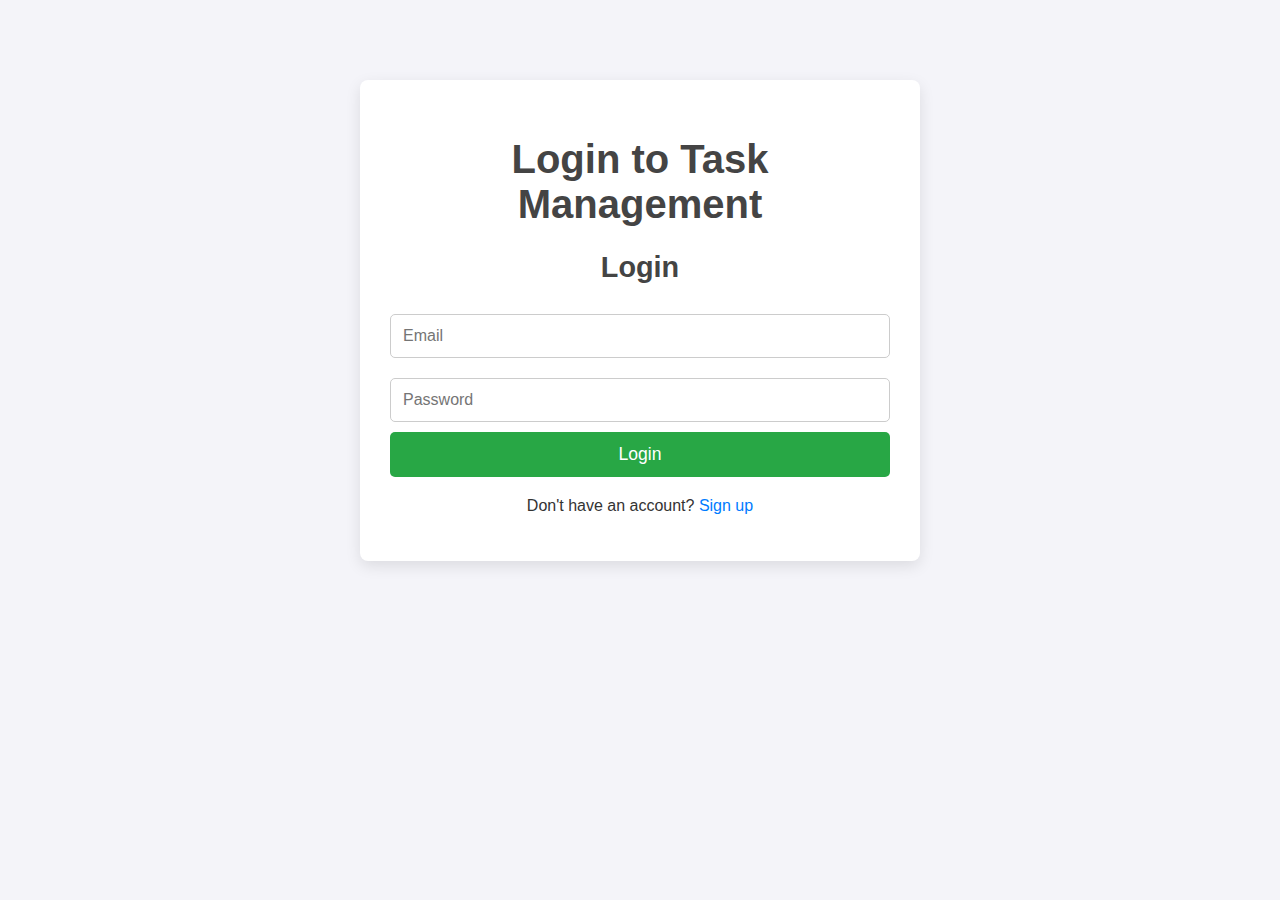
<file: website/index.html>
<!DOCTYPE html>
<html lang="en">

<head>
    <meta charset="UTF-8">
    <meta name="viewport" content="width=device-width, initial-scale=1.0">
    <title>Login | Task Management</title>
    <link rel="stylesheet" href="styles.css">
</head>

<body>
    <div class="container">
        <h1>Login to Task Management</h1>
        <div id="login-form">
            <h2>Login</h2>
            <input type="email" id="login-email" placeholder="Email" required>
            <input type="password" id="login-password" placeholder="Password" required>
            <button id="login-btn">Login</button>
            <p>Don't have an account? <a href="signup.html">Sign up</a></p>
        </div>
    </div>

    <script src="login.js"></script>
</body>

</html>
</file>
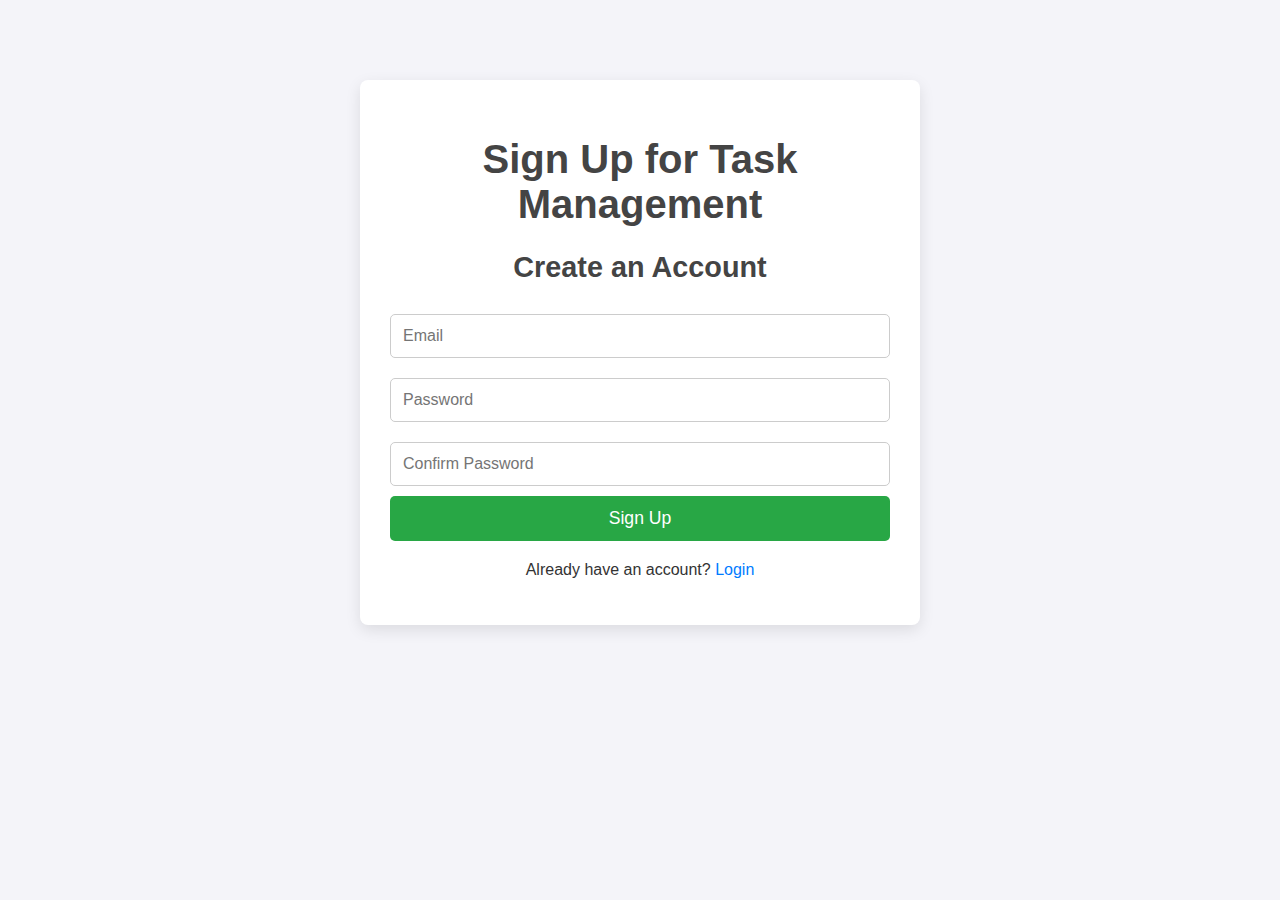
<file: website/signup.html>
<!DOCTYPE html>
<html lang="en">
<head>
    <meta charset="UTF-8">
    <meta name="viewport" content="width=device-width, initial-scale=1.0">
    <title>Sign Up | Task Management</title>
    <link rel="stylesheet" href="styler.css">
</head>
<body>
    <div class="container">
        <h1>Sign Up for Task Management</h1>
        <div id="signup-form">
            <h2>Create an Account</h2>
            <input type="email" id="signup-email" placeholder="Email" required>
            <input type="password" id="signup-password" placeholder="Password" required>
            <input type="password" id="confirm-password" placeholder="Confirm Password" required>
            <button id="signup-btn">Sign Up</button>
            <p>Already have an account? <a href="index.html">Login</a></p>
        </div>
    </div>

    <script src="signup.js"></script>
</body>
</html>
</file>
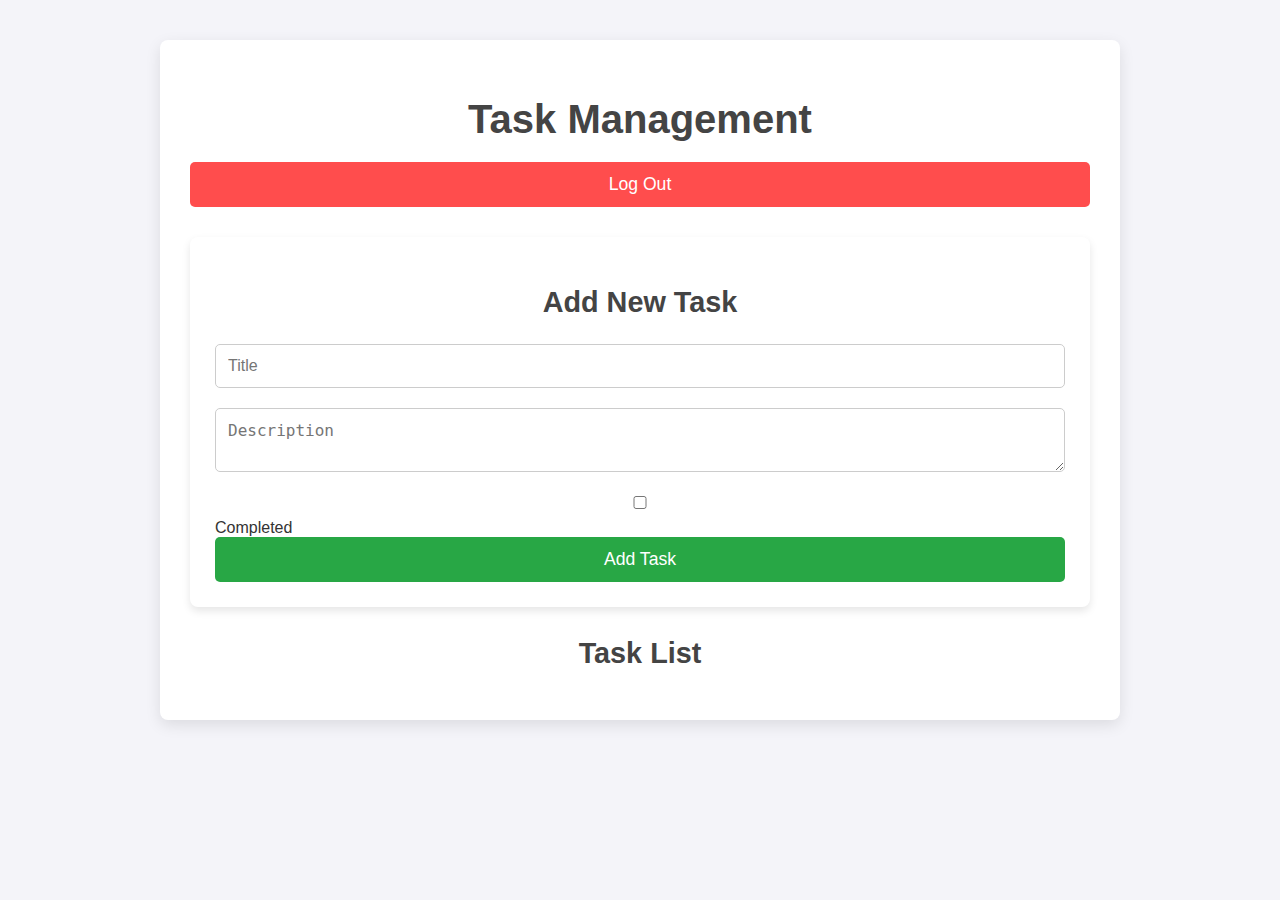
<file: website/task-manager.html>
<!DOCTYPE html>
<html lang="en">

<head>
    <meta charset="UTF-8">
    <meta name="viewport" content="width=device-width, initial-scale=1.0">
    <title>Task Management</title>
    <link rel="stylesheet" href="styles1.css">
</head>

<body>
    <div class="container">
        <h1>Task Management</h1>
        <button id="logout-btn" onclick="window.location.href='index.html'">Log Out</button>
        <div id="task-form">
            <h2>Add New Task</h2>
            <input type="text" id="task-title" placeholder="Title" required>
            <textarea id="task-desc" placeholder="Description" required></textarea>
            <label>
                <input type="checkbox" id="task-completed"> Completed
            </label>
            <button id="add-task">Add Task</button>
        </div>

        <h2>Task List</h2>
        <ul id="task-list"></ul>
    </div>

    <script src="script.js"></script>
    <script src="task-manager.js"></script>

</body>

</html>
</file>
<file: website/styles.css>
/* Global Styles */
body {
    font-family: 'Arial', sans-serif;
    margin: 0;
    padding: 0;
    background-color: #f4f4f9;
    color: #333;
}

.container {
    max-width: 500px;
    margin: 80px auto;
    padding: 30px;
    background-color: #ffffff;
    border-radius: 8px;
    box-shadow: 0 5px 15px rgba(0, 0, 0, 0.1);
}

h1 {
    text-align: center;
    color: #444;
    font-size: 2.5rem;
    margin-bottom: 20px;
}

h2 {
    color: #444;
    font-size: 1.8rem;
    margin-bottom: 20px;
    text-align: center;
}

#login-form {
    width: 100%;
}

#login-form input {
    width: 100%;
    padding: 12px;
    margin: 10px 0;
    border: 1px solid #ccc;
    border-radius: 5px;
    font-size: 1rem;
    box-sizing: border-box;
}

#login-form input:focus {
    border-color: #007bff;
    outline: none;
}

#login-form button {
    background: #28a745;
    color: white;
    padding: 12px 20px;
    border: none;
    border-radius: 5px;
    cursor: pointer;
    font-size: 1.1rem;
    width: 100%;
    transition: background-color 0.3s;
}

#login-form button:hover {
    background: #218838;
}

#login-form p {
    text-align: center;
    font-size: 1rem;
    margin-top: 20px;
}

#login-form p a {
    color: #007bff;
    text-decoration: none;
}

#login-form p a:hover {
    text-decoration: underline;
}

/* Responsive Layout */
@media (max-width: 768px) {
    .container {
        padding: 20px;
    }

    h1 {
        font-size: 2rem;
    }

    h2 {
        font-size: 1.5rem;
    }

    #login-form input {
        padding: 10px;
    }

    #login-form button {
        padding: 10px;
    }
}
</file>
<file: website/styler.css>
/* Global Styles */
body {
    font-family: 'Arial', sans-serif;
    margin: 0;
    padding: 0;
    background-color: #f4f4f9;
    color: #333;
}

.container {
    max-width: 500px;
    margin: 80px auto;
    padding: 30px;
    background-color: #ffffff;
    border-radius: 8px;
    box-shadow: 0 5px 15px rgba(0, 0, 0, 0.1);
}

h1 {
    text-align: center;
    color: #444;
    font-size: 2.5rem;
    margin-bottom: 20px;
}

h2 {
    color: #444;
    font-size: 1.8rem;
    margin-bottom: 20px;
    text-align: center;
}

#signup-form {
    width: 100%;
}

#signup-form input {
    width: 100%;
    padding: 12px;
    margin: 10px 0;
    border: 1px solid #ccc;
    border-radius: 5px;
    font-size: 1rem;
    box-sizing: border-box;
}

#signup-form input:focus {
    border-color: #007bff;
    outline: none;
}

#signup-form button {
    background: #28a745;
    color: white;
    padding: 12px 20px;
    border: none;
    border-radius: 5px;
    cursor: pointer;
    font-size: 1.1rem;
    width: 100%;
    transition: background-color 0.3s;
}

#signup-form button:hover {
    background: #218838;
}

#signup-form p {
    text-align: center;
    font-size: 1rem;
    margin-top: 20px;
}

#signup-form p a {
    color: #007bff;
    text-decoration: none;
}

#signup-form p a:hover {
    text-decoration: underline;
}

/* Responsive Layout */
@media (max-width: 768px) {
    .container {
        padding: 20px;
    }

    h1 {
        font-size: 2rem;
    }

    h2 {
        font-size: 1.5rem;
    }

    #signup-form input {
        padding: 10px;
    }

    #signup-form button {
        padding: 10px;
    }
}
</file>
<file: website/styles1.css>
body {
    font-family: 'Arial', sans-serif;
    margin: 0;
    padding: 0;
    background-color: #f4f4f9;
    color: #333;
}

.container {
    max-width: 900px;
    margin: 40px auto;
    padding: 30px;
    background-color: #ffffff;
    border-radius: 8px;
    box-shadow: 0 5px 15px rgba(0, 0, 0, 0.1);
}

h1,
h2 {
    color: #444;
    text-align: center;
}

h1 {
    font-size: 2.5rem;
    margin-bottom: 20px;
}

h2 {
    font-size: 1.8rem;
    margin-bottom: 15px;
}

#task-form {
    margin-bottom: 30px;
    background: #fff;
    padding: 25px;
    border-radius: 8px;
    box-shadow: 0 4px 8px rgba(0, 0, 0, 0.1);
}

#task-form input,
#task-form textarea {
    width: 100%;
    padding: 12px;
    margin: 10px 0;
    border: 1px solid #ccc;
    border-radius: 5px;
    font-size: 1rem;
    box-sizing: border-box;
}

#task-form input:focus,
#task-form textarea:focus {
    border-color: #007bff;
    outline: none;
}

#task-form button {
    background: #28a745;
    color: white;
    padding: 12px 20px;
    border: none;
    border-radius: 5px;
    cursor: pointer;
    font-size: 1.1rem;
    width: 100%;
    transition: background-color 0.3s;
}

#task-form button:hover {
    background: #218838;
}

#task-list {
    list-style: none;
    padding: 0;
    margin-top: 20px;
}

.task-item {
    background: #fff;
    margin-bottom: 15px;
    padding: 20px;
    border-radius: 8px;
    box-shadow: 0 4px 8px rgba(0, 0, 0, 0.1);
    display: flex;
    justify-content: space-between;
    align-items: center;
    font-size: 1.1rem;
    transition: transform 0.2s ease;
}

.task-item:hover {
    transform: scale(1.02);
}

.task-item.completed {
    background: #d4edda;
    color: #6c757d;
    text-decoration: line-through;
}

.task-item button {
    background: #dc3545;
    color: white;
    padding: 8px 15px;
    border: none;
    border-radius: 5px;
    cursor: pointer;
    font-size: 1rem;
    transition: background-color 0.3s;
}

.task-item button:hover {
    background: #c82333;
}

.task-item button:focus {
    outline: none;
}

/* Style for logout button */
#logout-btn {
    background: #ff4d4d;
    color: white;
    padding: 12px 20px;
    border: none;
    border-radius: 5px;
    cursor: pointer;
    font-size: 1.1rem;
    width: 100%;
    transition: background-color 0.3s;
    margin-bottom: 30px;
}

#logout-btn:hover {
    background: #e60000;
}

#logout-btn:focus {
    outline: none;
}

/* Responsive Layout */
@media (max-width: 768px) {
    .container {
        padding: 20px;
    }

    h1 {
        font-size: 2rem;
    }

    h2 {
        font-size: 1.5rem;
    }

    #task-form input,
    #task-form textarea {
        padding: 10px;
        font-size: 1rem;
    }

    #task-form button {
        padding: 10px;
        font-size: 1rem;
    }

    .task-item {
        flex-direction: column;
        align-items: flex-start;
    }

    .task-item button {
        margin-top: 10px;
    }
}
</file>
